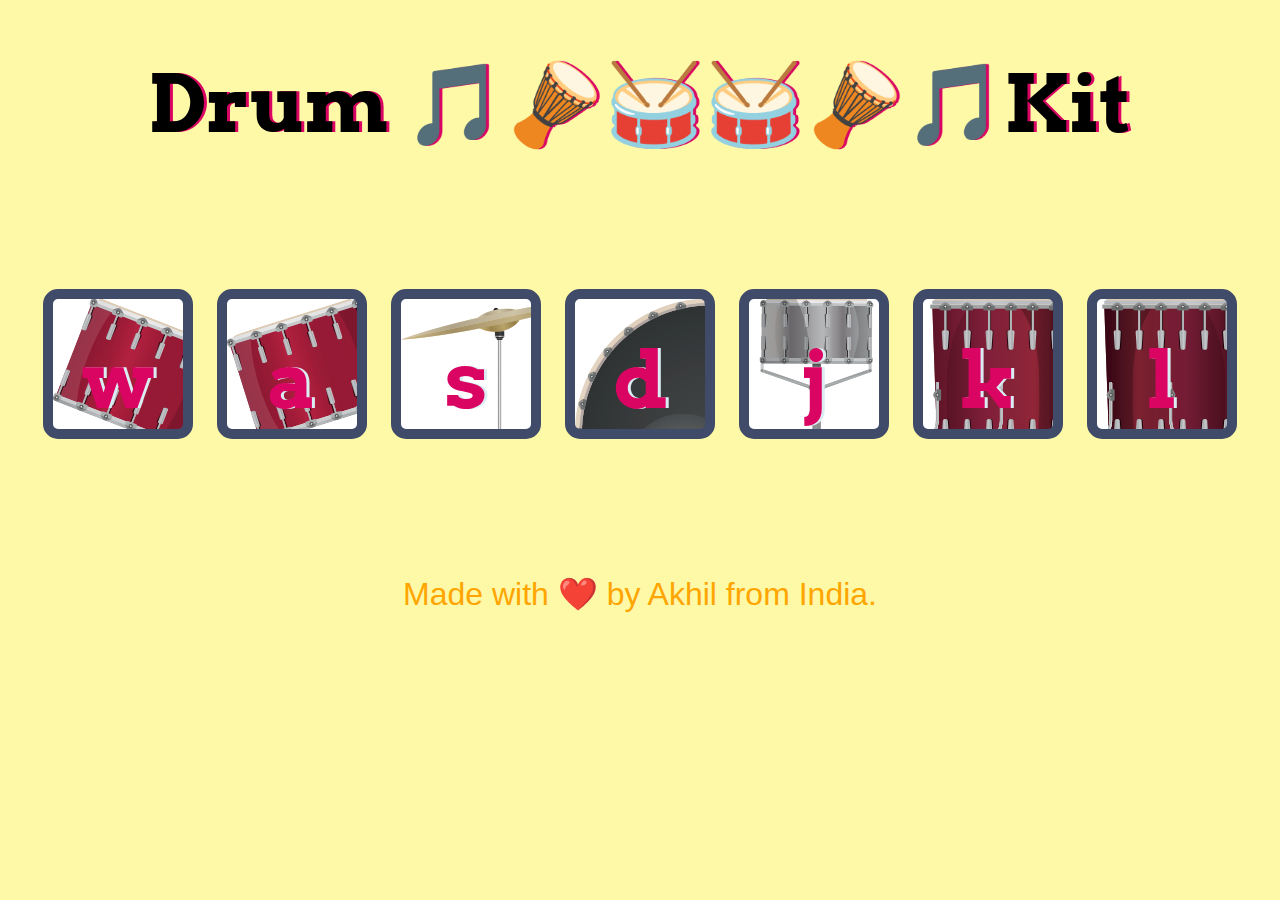
<file: Drum Kit Starting Files/index.html>
<!DOCTYPE html>
<html lang="en" dir="ltr">

<head>
  <meta charset="utf-8">
  <title>MUSIC BAND</title>
    <link rel="icon" href="favicon.ico">
  <link rel="stylesheet" href="styles.css">
  <link href="https://fonts.googleapis.com/css?family=Arvo" rel="stylesheet">
</head>

<body>

  <h1 id="title">Drum 🎵🪘🥁🥁🪘🎵Kit</h1>
  <div class="set">
    <button class="w drum">w</button>
    <button class="a drum">a</button>
    <button class="s drum">s</button>
    <button class="d drum">d</button>
    <button class="j drum">j</button>
    <button class="k drum">k</button>
    <button class="l drum">l</button>
  </div>


  <footer>
    Made with ❤️ by Akhil from India.
  </footer>

  <script src="index.js" charset="utf-8"></script>

  </script>
</body>

</html>
</file>
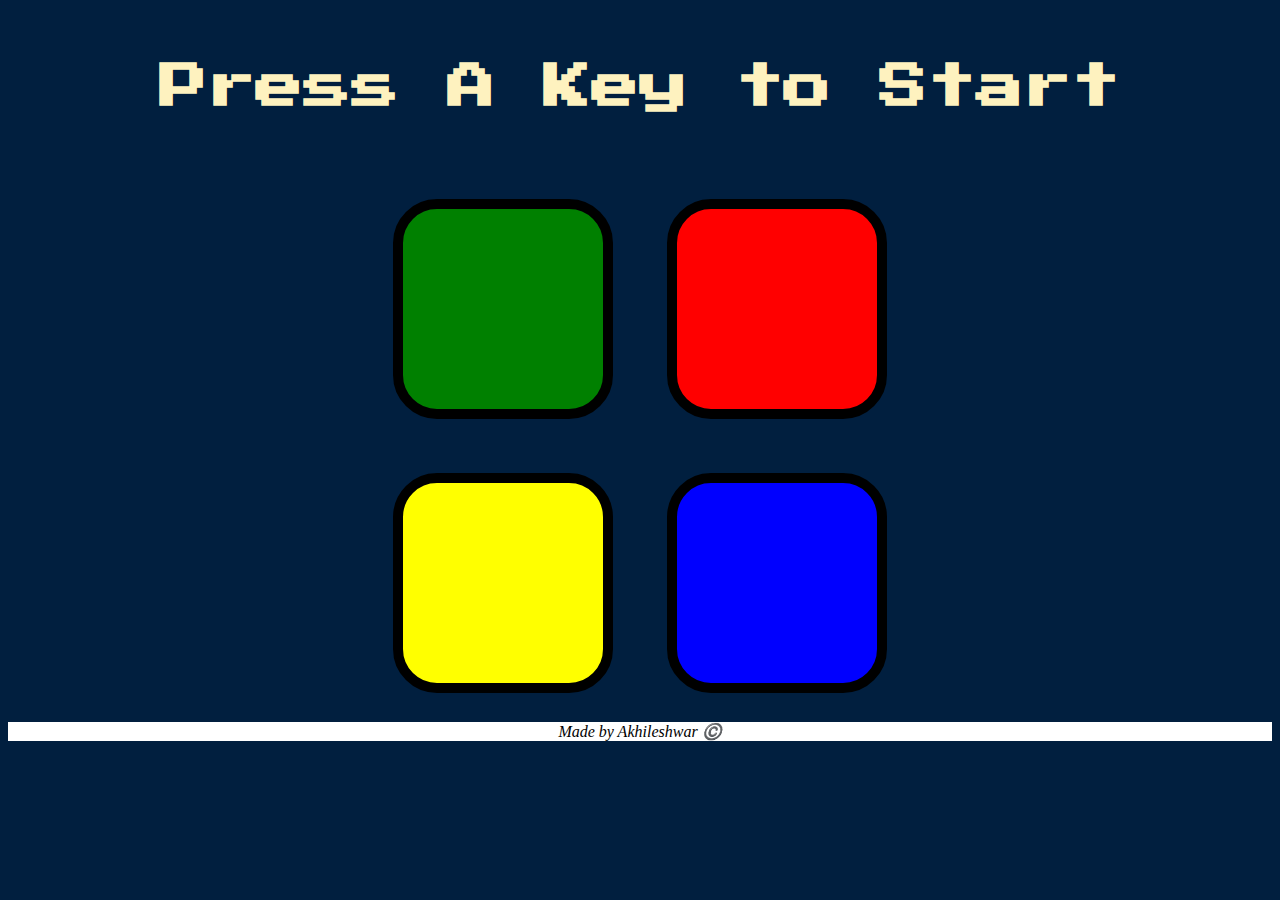
<file: Simon Game Challenge Starting Files/index.html>
<!DOCTYPE html>
<html lang="en" dir="ltr">

<head>
  <meta charset="utf-8">
  <title>Simon Game</title>
  <link rel="stylesheet" href="styles.css">
  <link href="https://fonts.googleapis.com/css?family=Press+Start+2P" rel="stylesheet">
  <link rel="icon" href="favicon.ico">
</head>

<body>
  <h1 id="level-title">Press A Key to Start</h1>
  <div class="container">
    <div lass="row">

      <div type="button" id="green" class="btn green">

      </div>

      <div type="button" id="red" class="btn red">

      </div>
    </div>

    <div class="row">

      <div type="button" id="yellow" class="btn yellow">

      </div>
      <div type="button" id="blue" class="btn blue">

      </div>

    </div>

  </div>
  <footer> Made by Akhileshwar ©️</footer>
 <script src="https://ajax.googleapis.com/ajax/libs/jquery/3.6.0/jquery.min.js"></script>

 <script src="game.js" charset="utf-8"></script>
</body>

</html>
</file>
<file: Drum Kit Starting Files/styles.css>
body {
  text-align: center;
  background-color: #FEF9A7;
}

h1 {
  font-size: 5rem;
  color: #D371B58;
  font-family: "Arvo", cursive;
  text-shadow: 3px 0 #DA0463;

}

footer {
  color: orange;
  font-family: sans-serif;
  font-size: 2rem;
}

.w {
   background-image:url("images/tom1.png");
}

.a {
  background-image:url("images/tom2.png");
}

.s {
  background-image:url("images/crash.png");
}

.d {
   background-image:url("images/kick.png");
}

.j {
   background-image:url("images/snare.png");
}

.k {
   background-image:url("images/tom3.png");
}

.l {
   background-image:url("images/tom4.png");
}

.set {
  margin: 10% auto;
}

.game-over {
  background-color: red;
  opacity: 0.8;
}

.pressed {
  box-shadow: 0 3px 4px 0 #DBEDF3;
  opacity: 0.5;
  
}

.red {
  color: red;
}

.drum {
  outline: none;
  border: 10px solid #404B69;
  font-size: 5rem;
  font-family: 'Arvo', cursive;
  line-height: 2;
  font-weight: 900;
  color: #DA0463;
  text-shadow: 3px 0 #DBEDF3;
  border-radius: 15px;
  display: inline-block;
  width: 150px;
  height: 150px;
  text-align: center;
  margin: 10px;
  background-color: white;
}
</file>
<file: Simon Game Challenge Starting Files/styles.css>
body {
  text-align: center;
  background-color: #011F3F;
}

#level-title {
  font-family: 'Press Start 2P', cursive;
  font-size: 3rem;
  margin:  5%;
  color: #FEF2BF;
}

.container {
  display: block;
  width: 50%;
  margin: auto;

}

.btn {
  margin: 25px;
  display: inline-block;
  height: 200px;
  width: 200px;
  border: 10px solid black;
  border-radius: 20%;
}

.game-over {
  background-color: red;
  opacity: 0.8;
}

.red {
  background-color: red;
}

.green {
  background-color: green;
}

.blue {
  background-color: blue;
}

.yellow {
  background-color: yellow;
}

.pressed {
  box-shadow: 0 0 20px white;
  background-color: grey;
}
.success {
  background-color: green;
    opacity: 0.8;
}
footer{
  font-style: italic;
  background-color: white;
}
</file>
